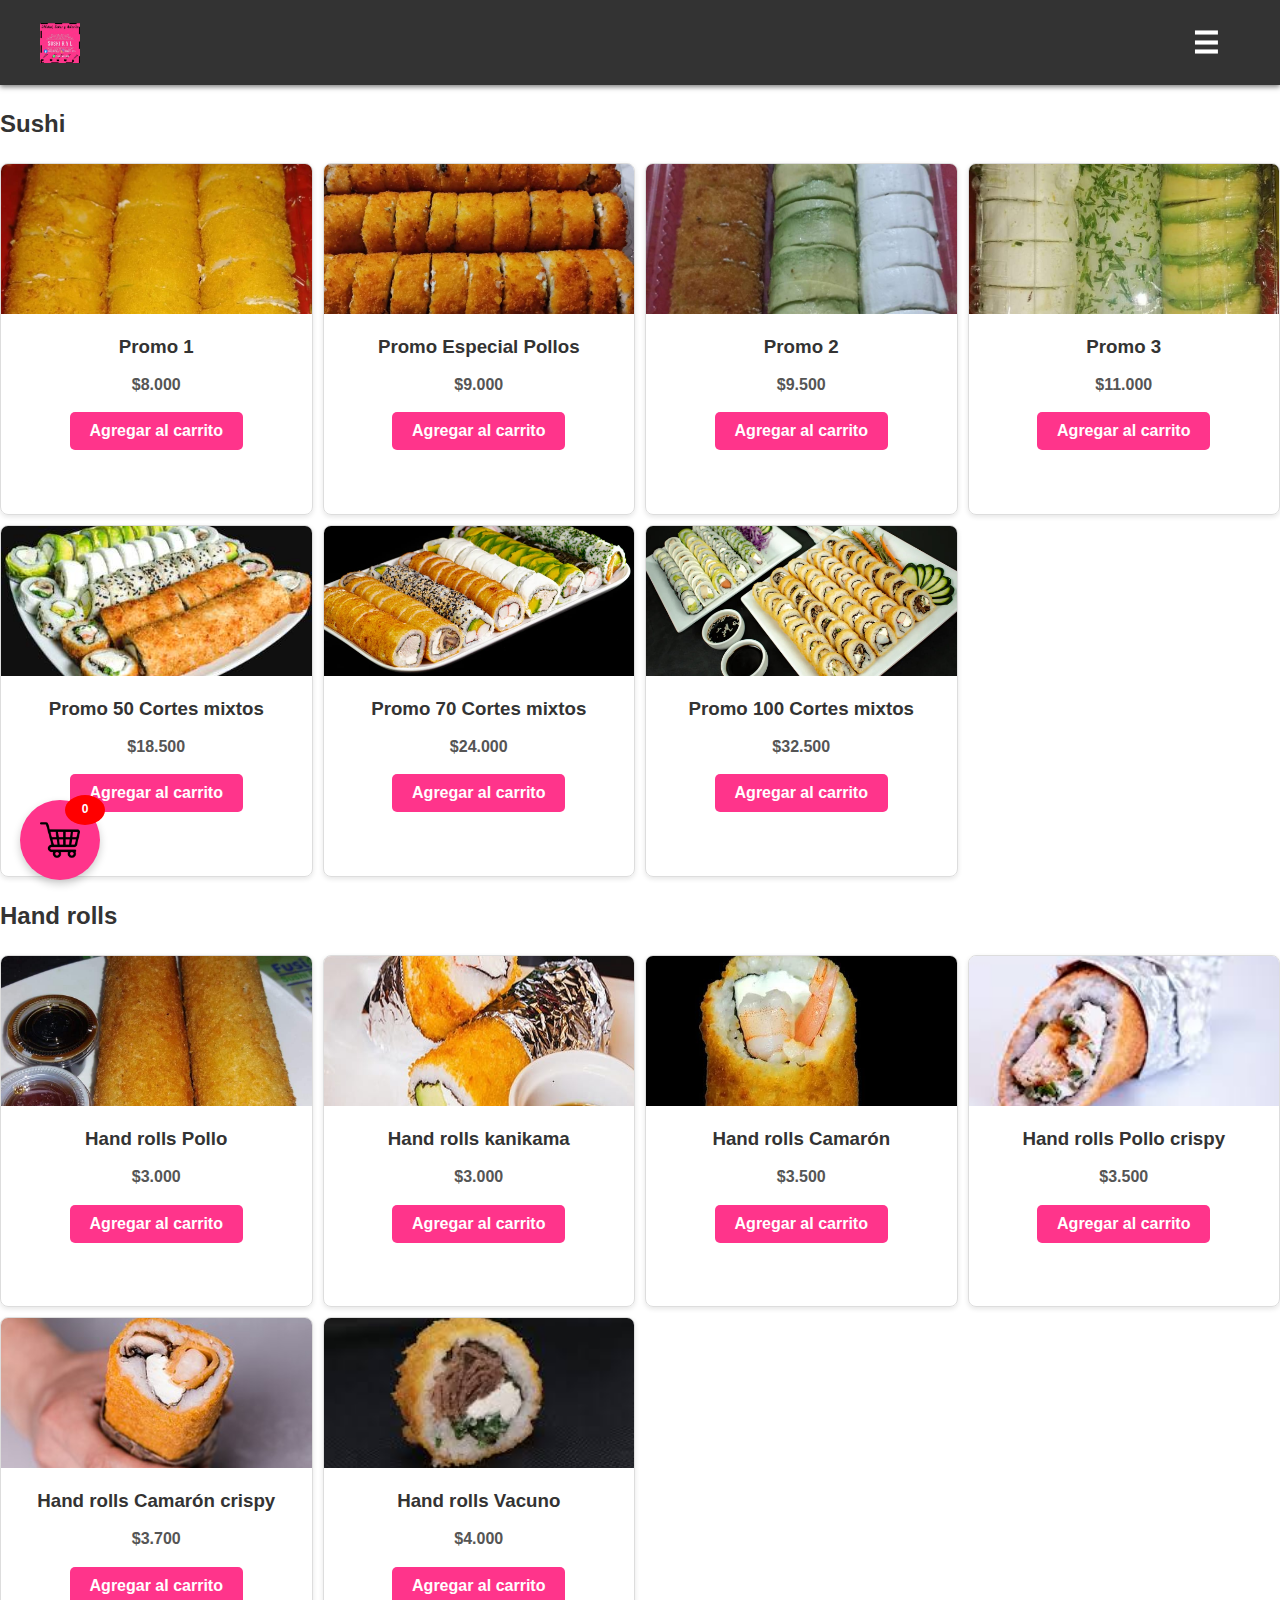
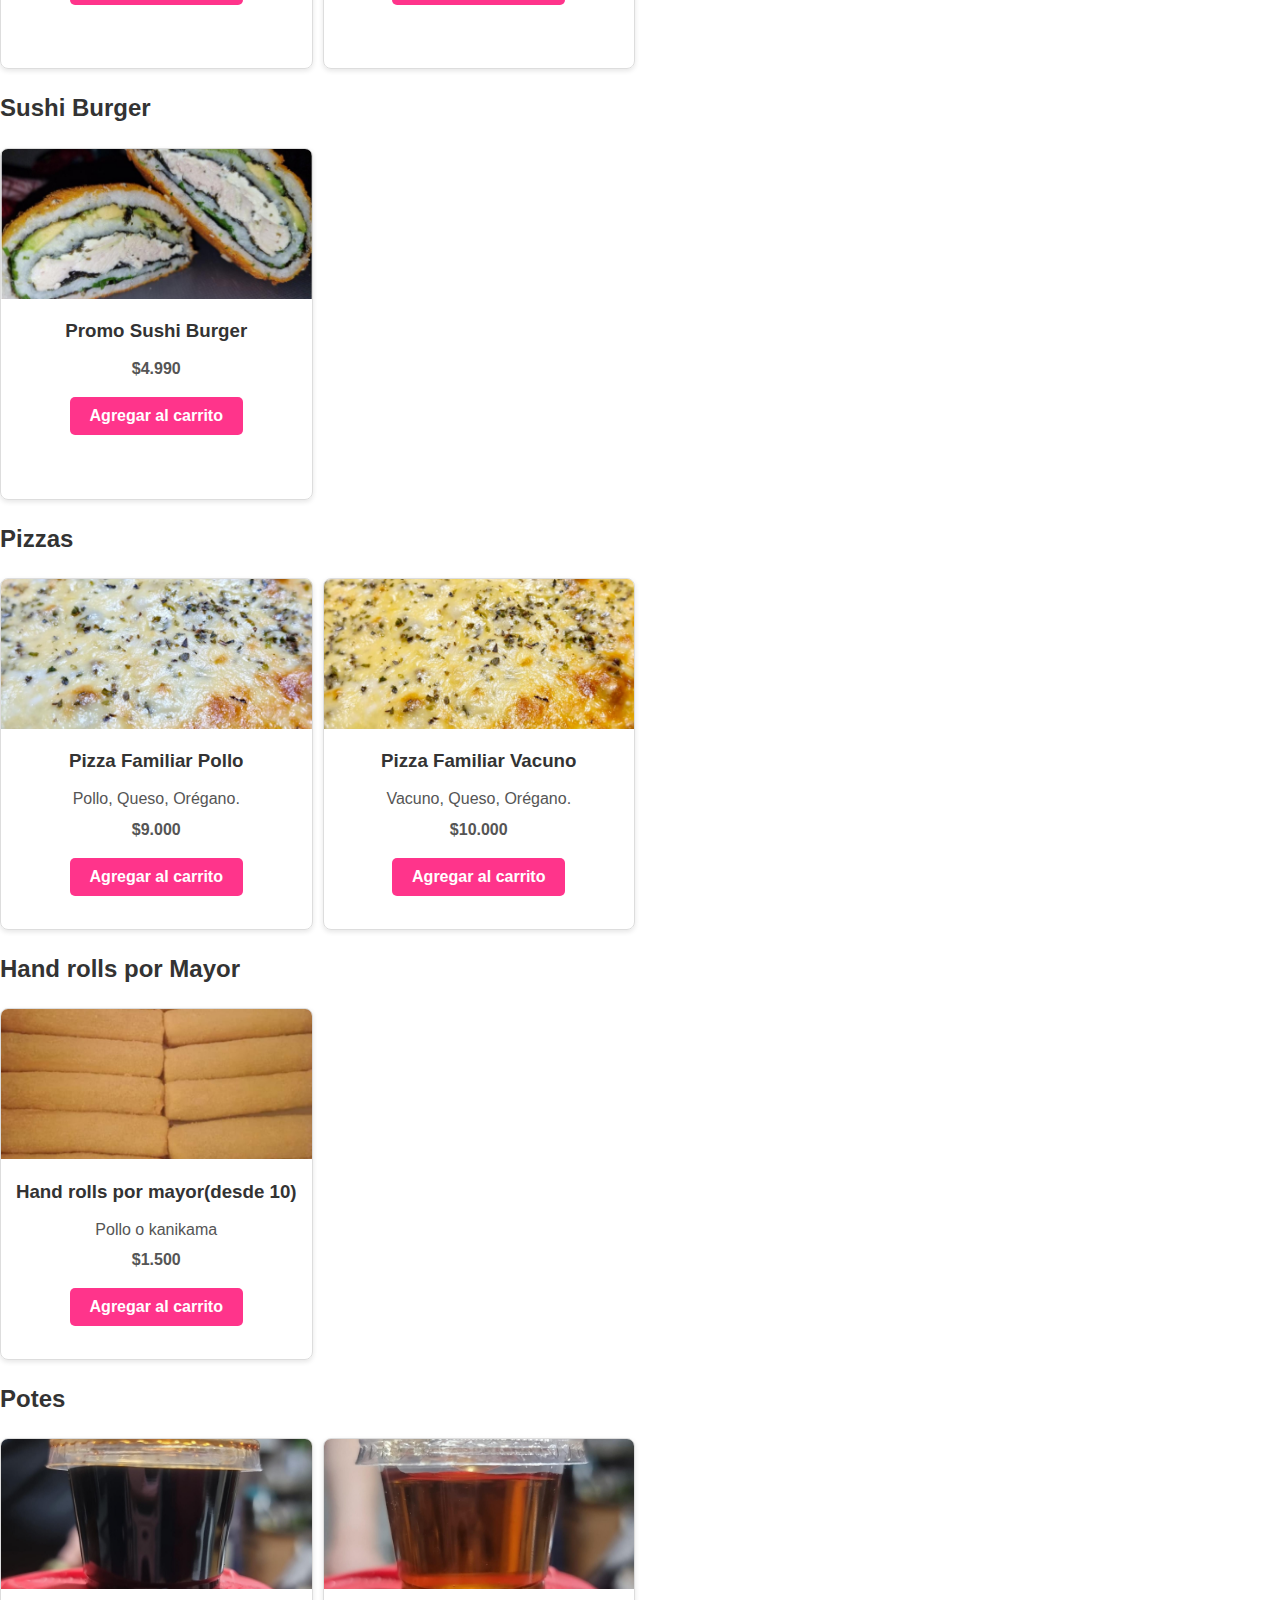
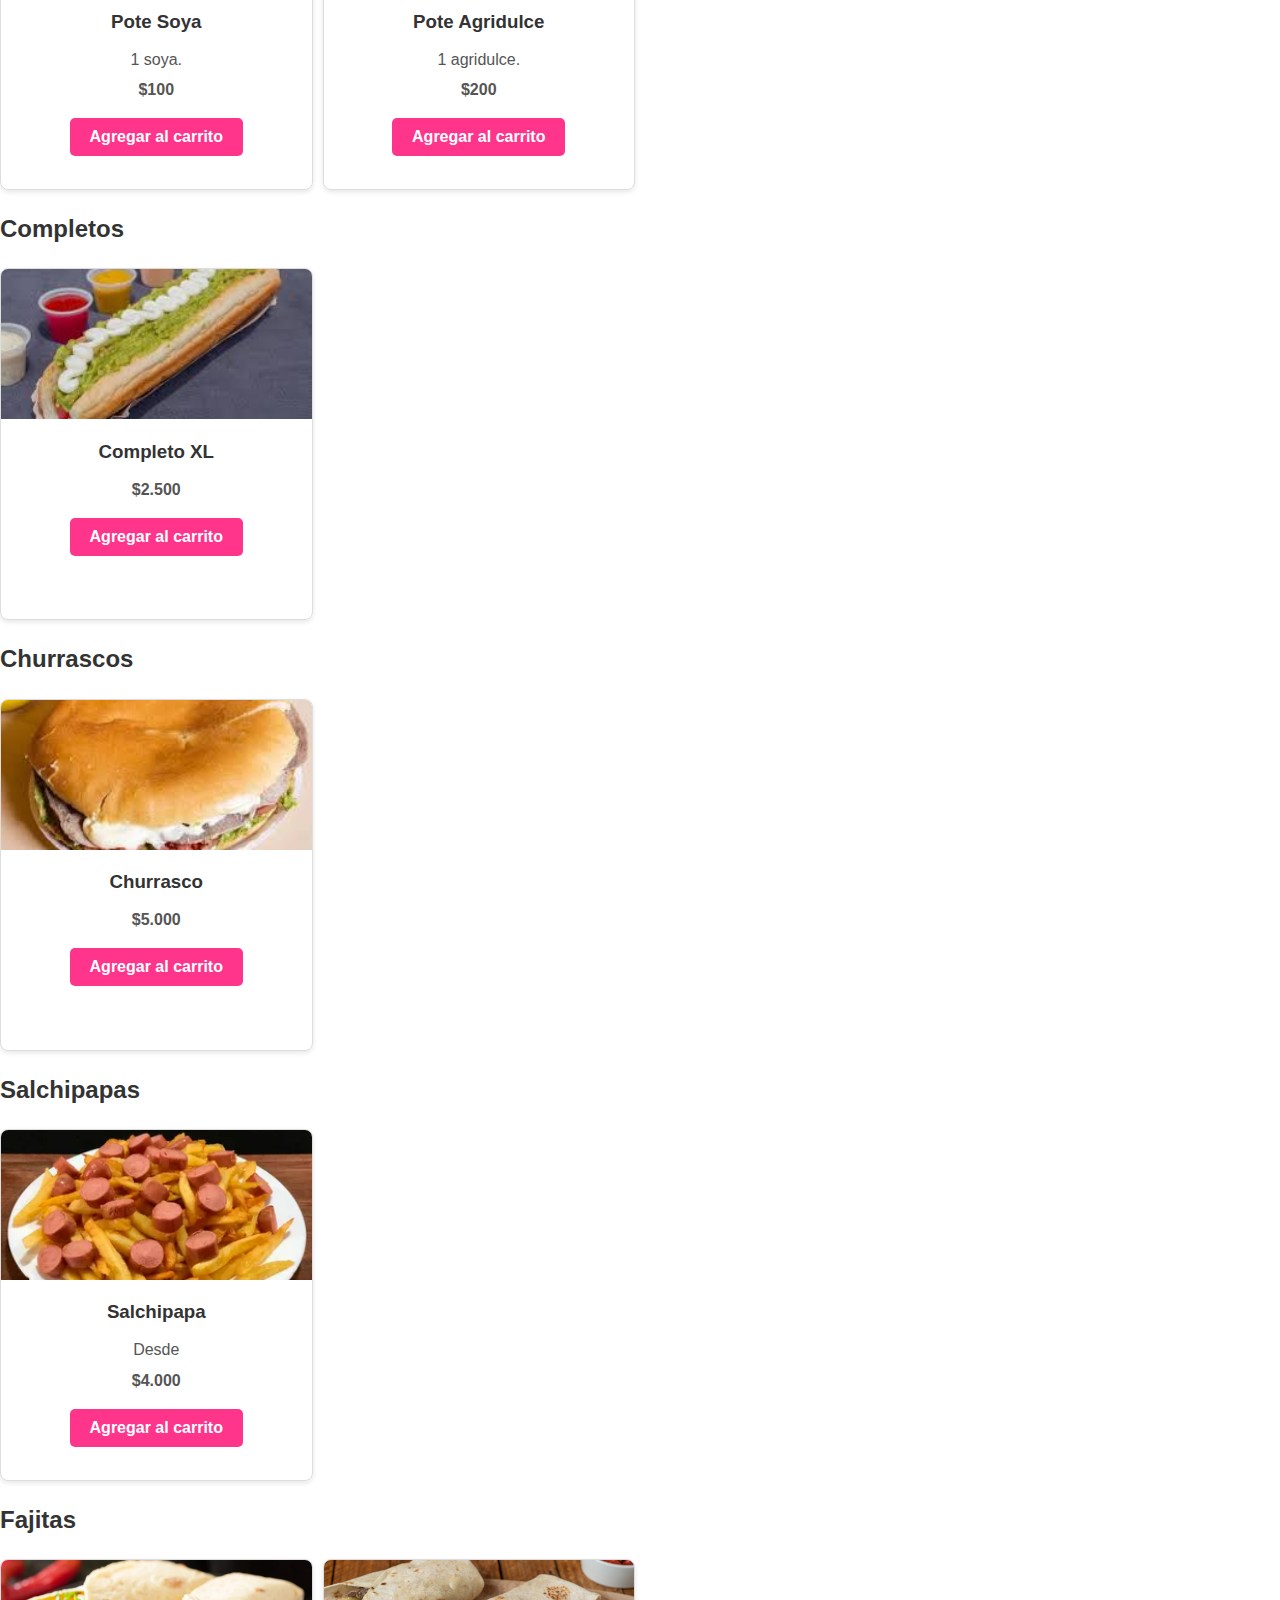
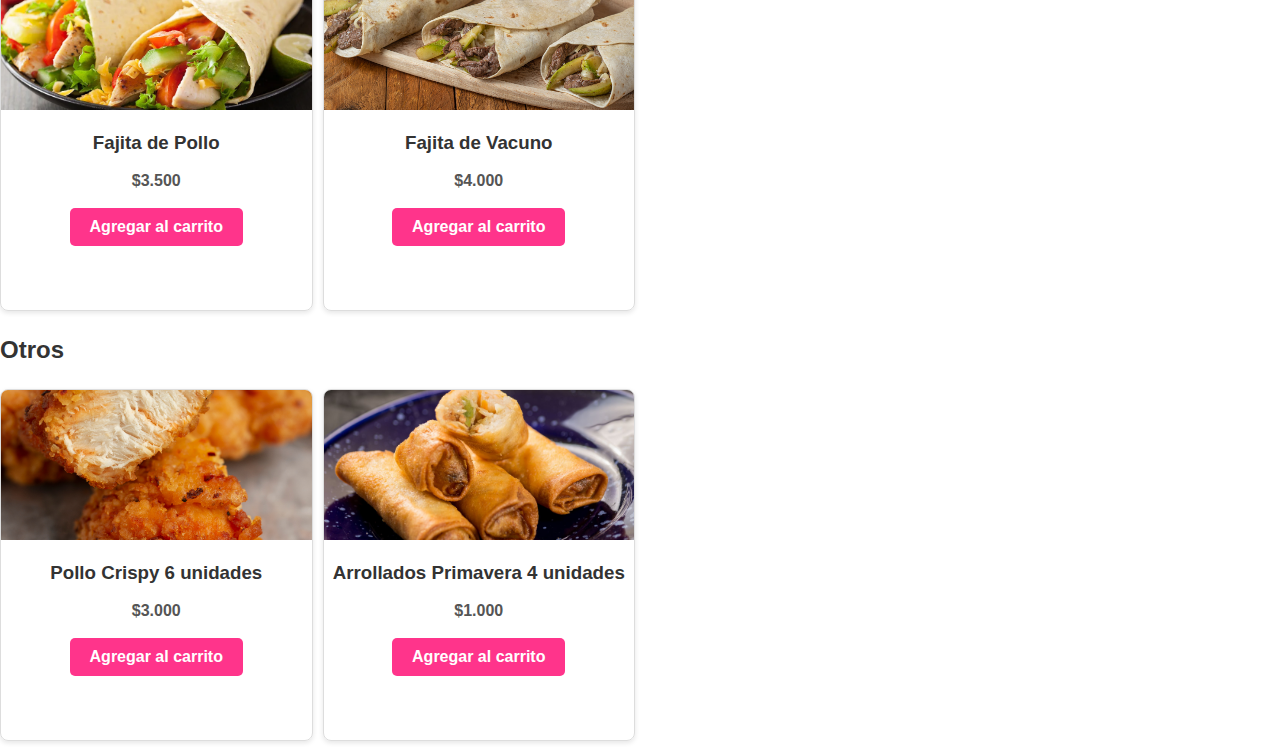
<file: index.html>
<!DOCTYPE html>
<html lang="es">
<head>
    <meta charset="UTF-8">
    <meta name="viewport" content="width=device-width, initial-scale=1.0">
    <title>Sushi R&L</title>
    <link rel="stylesheet" href="styles.css">
    <link rel="icon" type="image/jpeg" href="img/logo.jpg">
    <meta property="og:title" content="Sushi R&L">
    <meta property="og:description" content="El mejor sushi de San Carlos">
    <meta property="og:image" content="https://sushiryl.github.io/img/logo.jpg">
    <meta property="og:url" content="https://sushiryl.github.io/">
    <meta property="og:type" content="website">
    <style>
        /* Estilo para el botón flotante del carrito */
        #floating-btn {
            position: fixed;
            bottom: 20px;
            left: 20px;
            background-color: #ff348b;
            padding: 10px;
            border-radius: 50%;
            box-shadow: 0 4px 8px rgba(0, 0, 0, 0.2);
            transition: background-color 0.3s ease;
        }

        #floating-btn:hover {
            background-color: #ff348b;
        }

        #floating-btn img {
            width: 40px;
            height: 40px;
        }

        .cart-count {
            position: absolute;
            top: -5px;
            right: -5px;
            background-color: red;
            color: white;
            border-radius: 50%;
            width: 20px;
            height: 20px;
            display: flex;
            justify-content: center;
            align-items: center;
            font-size: 12px;
            font-weight: bold;
        }
        .promo-ite {
    display: flex;
    flex-direction: column; /* Asegura que los elementos se coloquen en columnas */
    align-items: center; /* Centra horizontalmente el contenido */
    text-align: center; /* Centra el texto */
    padding: 10px;
    width: auto; /* Ajusta el ancho automáticamente */
    max-width: 100%; /* Limita el ancho al contenedor */
    box-sizing: border-box; /* Incluye padding y border en el tamaño total */
    word-wrap: break-word; /* Permite que el texto se divida en palabras largas */
}

.promo-ite .product-image {
    max-width: 100%; /* Asegura que la imagen no se desborde del contenedor */
    height: auto; /* Mantiene las proporciones de la imagen */
    margin-bottom: 10px; /* Espaciado entre la imagen y el contenido */
}

.promo-ite p {
    margin: 10px 0; /* Espaciado uniforme para los párrafos */
    line-height: 1.5; /* Mejora la legibilidad del texto */
}

.promo-ite .old-price {
    font-size: 14px; /* Ajusta el tamaño del texto dentro del contenido antiguo */
    color: gray; /* Cambia el color para diferenciarlo */
}

.promo-ite .add-to-cart {
    background-color: #ff348b; /* Color del botón */
    color: white; /* Texto del botón */
    padding: 10px 15px; /* Tamaño del botón */
    border: none; /* Sin borde */
    border-radius: 5px; /* Bordes redondeados */
    cursor: pointer; /* Cambia el cursor al pasar sobre el botón */
}

.promo-ite .add-to-cart:hover {
    background-color: #e02a76; /* Color al pasar sobre el botón */
}

    </style>
</head>
<body>
    <header>
        <div class="container">
            <img src="img/logo.jpg" alt="Logo Sushi R&L" class="logo">
            <button class="menu-toggle" id="menu-toggle">
                ☰
            </button>
            <nav id="nav-menu" class="hidden">
                <ul>
                     <li><a href="#handrolls">Hand rolls</a></li>
                    <li><a href="#sushiburger">Sushi Burger</a></li>
                    <li><a href="#pizza">Pizza</a></li>
                    <li><a href="#completos">Nuevos</a></li>
                 </ul>
            </nav>
        </div>
    </header>
    <section id="sushi">
        <h2>Sushi</h2>
        <div class="promo-list">
            <div class="promo-item" id="promo-basic-1" onclick="redirectToDetail(this.id, event)">
                <img src="img/promo1.jpg" alt="Promo 1" class="product-image">
                <h3>Promo 1</h3>
                <p><strong>$8.000</strong></p>
                <button class="add-to-cart" data-name="Promo 1" data-price="8000">Agregar al carrito</button>
            </div>
            <div class="promo-item" id="promo-pollo-special" onclick="redirectToDetail(this.id, event)">
                <img src="img/promo111.jpg" alt="Promo pollo" class="product-image">
                <h3>Promo Especial Pollos</h3>
                <p><strong>$9.000</strong></p>
                <button class="add-to-cart" data-name="Promo Especial Pollos" data-price="9000">Agregar al carrito</button>
            </div>
            <div class="promo-item" id="promo-basic-2" onclick="redirectToDetail(this.id, event)">
                <img src="img/promo2.jpg" alt="Promo 2" class="product-image">
                <h3>Promo 2</h3>
                <p><strong>$9.500</strong></p>
                <button class="add-to-cart" data-name="Promo 2" data-price="9500">Agregar al carrito</button>
            </div>
            <div class="promo-item" id="promo-basic-3" onclick="redirectToDetail(this.id, event)">
                <img src="img/promo3.jpg" alt="Promo 3" class="product-image">
                <h3>Promo 3</h3>
                <p><strong>$11.000</strong></p>
                <button class="add-to-cart" data-name="Promo 3" data-price="11000">Agregar al carrito</button>
            </div>
            <div class="promo-item" id="promo-50-mix" onclick="redirectToDetail(this.id, event)">
                <img src="img/50.jpeg" alt="Promo 50" class="product-image">
                <h3>Promo 50 Cortes mixtos</h3>
                
                <p><strong>$18.500</strong></p>
                <button class="add-to-cart" data-name="Promo 50 Cortes mixtos" data-price="18500">Agregar al carrito</button>
            </div>
            <div class="promo-item" id="promo-70-mix" onclick="redirectToDetail(this.id, event)">
                <img src="img/70.jpeg" alt="Promo 70" class="product-image">
                <h3>Promo 70 Cortes mixtos</h3>
                <p><strong>$24.000</strong></p>
                <button class="add-to-cart" data-name="Promo 70 Cortes mixtos" data-price="24000">Agregar al carrito</button>
            </div>
            <div class="promo-item" id="promo-100-mix" onclick="redirectToDetail(this.id, event)">
                <img src="img/100.jpeg" alt="Promo 100" class="product-image">
                <h3>Promo 100 Cortes mixtos</h3>
                <p><strong>$32.500</strong></p>
                <button class="add-to-cart" data-name="Promo 100 Cortes mixtos" data-price="32500">Agregar al carrito</button>
            </div>
        </div>
    </section>

    <section id="handrolls">
        <h2>Hand rolls</h2>
        <div class="promo-list">
            <div class="promo-item" id="handroll-pollo" onclick="redirectToDetail(this.id, event)">
                <img src="img/handroll.jpg" alt="Hand roll Pollo" class="product-image">
                <h3>Hand rolls Pollo</h3>
                <p><strong>$3.000</strong></p>
                <button class="add-to-cart" data-name="Hand rolls Pollo" data-price="3000">Agregar al carrito</button>
            </div>
            <div class="promo-item" id="handroll-kanikama" onclick="redirectToDetail(this.id, event)">
                <img src="img/kanikama.jpeg" alt="Hand roll Kanikama" class="product-image">
                <h3>Hand rolls kanikama</h3>
                <p><strong>$3.000</strong></p>
                <button class="add-to-cart" data-name="Hand rolls kanikama" data-price="3000">Agregar al carrito</button>
            </div>
            <div class="promo-item" id="handroll-camaron" onclick="redirectToDetail(this.id, event)">
                <img src="img/cama.jpeg" alt="Hand roll Camarón" class="product-image">
                <h3>Hand rolls Camarón</h3>
                <p><strong>$3.500</strong></p>
                <button class="add-to-cart" data-name="Hand rolls Camarón" data-price="3500">Agregar al carrito</button>
            </div>
            <div class="promo-item" id="handroll-pollo-crispy" onclick="redirectToDetail(this.id, event)">
                <img src="img/pollocrispy.jpg" alt="Hand roll Pollo Crispy" class="product-image">
                <h3>Hand rolls Pollo crispy</h3>
                <p><strong>$3.500</strong></p>
                <button class="add-to-cart" data-name="Hand rolls Pollo crispy" data-price="3500">Agregar al carrito</button>
            </div>
            <div class="promo-item" id="handroll-camaron-crispy" onclick="redirectToDetail(this.id, event)">
                <img src="img/camaroncrispy.jpeg" alt="Hand roll Camarón Crispy" class="product-image">
                <h3>Hand rolls Camarón crispy</h3>
                <p><strong>$3.700</strong></p>
                <button class="add-to-cart" data-name="Hand rolls Camarón crispy" data-price="3700">Agregar al carrito</button>
            </div>
            <div class="promo-item" id="handroll-vacuno" onclick="redirectToDetail(this.id, event)">
                <img src="img/vacuno.jpg" alt="Hand roll Vacuno" class="product-image">
                <h3>Hand rolls Vacuno</h3>
                <p><strong>$4.000</strong></p>
                <button class="add-to-cart" data-name="Hand rolls Vacuno" data-price="4000">Agregar al carrito</button>
            </div>
        </div>
    </section>

    <section id="sushiburger">
        <h2>Sushi Burger</h2>
        <div class="promo-list">
            <div class="promo-item" id="sushi-burger" onclick="redirectToDetail(this.id, event)">
                <img src="img/burguer.jpeg" alt="Sushi Burger" class="product-image">
                <h3>Promo Sushi Burger</h3>
                <p><strong>$4.990</strong></p>
                <button class="add-to-cart" data-name="Promo Sushi Burger" data-price="4990">Agregar al carrito</button>
            </div>
        </div>
    </section>

    <section id="pizza">
        <h2>Pizzas</h2>
        <div class="promo-list">
            <div class="promo-item" id="pizza-pollo" onclick="redirectToDetail(this.id, event)">
                <img src="img/pizza1.jpg" alt="Pizza Pollo" class="product-image">
                <h3>Pizza Familiar Pollo</h3>
                <p>Pollo, Queso, Orégano.</p>
                <p><strong>$9.000</strong></p>
                <button class="add-to-cart" data-name="Pizza 1" data-price="9000">Agregar al carrito</button>
            </div>
            <div class="promo-item" id="pizza-vacuno" onclick="redirectToDetail(this.id, event)">
                <img src="img/pizza2.jpg" alt="Pizza Vacuno" class="product-image">
                <h3>Pizza Familiar Vacuno</h3>
                <p>Vacuno, Queso, Orégano.</p>
                <p><strong>$10.000</strong></p>
                <button class="add-to-cart" data-name="Pizza 2" data-price="10000">Agregar al carrito</button>
            </div>
        </div>
    </section>

    <section id="handrollsmayor">
        <h2>Hand rolls por Mayor</h2>
        <div class="promo-list">
            <div class="promo-item" id="handroll-wholesale" onclick="redirectToDetail(this.id, event)">
                <img src="img/pormayor.jpg" alt="Hand rolls por Mayor" class="product-image">
                <h3>Hand rolls por mayor(desde 10)</h3>
                <p>Pollo o kanikama</p>
                <p><strong>$1.500</strong></p>
                <button class="add-to-cart" data-name="Hand rolls por mayor" data-price="1500">Agregar al carrito</button>
            </div>
        </div>
    </section>

    <section id="potes">
        <h2>Potes</h2>
        <div class="promo-list">
            <div class="promo-item" id="pote-soya" onclick="redirectToDetail(this.id, event)">
                <img src="img/soya.jpeg" alt="Pote Soya" class="product-image">
                <h3>Pote Soya</h3>
                <p>1 soya.</p>
                <p><strong>$100</strong></p>
                <button class="add-to-cart" data-name="Pote Soya" data-price="100">Agregar al carrito</button>
            </div>
            <div class="promo-item" id="pote-agridulce" onclick="redirectToDetail(this.id, event)">
                <img src="img/agri.jpeg" alt="Pote Agridulce" class="product-image">
                <h3>Pote Agridulce</h3>
                <p>1 agridulce.</p>
                <p><strong>$200</strong></p>
                <button class="add-to-cart" data-name="Pote Agridulce" data-price="200">Agregar al carrito</button>
            </div>
        </div>
    </section>
    <section id="completos">
        <h2>Completos</h2>
        <div class="promo-list">
            <div class="promo-item" id="completo-xl" onclick="redirectToDetail(this.id, event)">
                <img src="img/completo.jpg" alt="Completo XL" class="product-image">
                <h3>Completo XL</h3>
                <p><strong>$2.500</strong></p>
                <button class="add-to-cart" data-name="Completo XL" data-price="2500">Agregar al carrito</button>
            </div>
        </div>
    </section>
    
    <section id="churrascos">
        <h2>Churrascos</h2>
        <div class="promo-list">
            <div class="promo-item" id="churrasco" onclick="redirectToDetail(this.id, event)">
                <img src="img/churrasco.jpg" alt="Churrasco" class="product-image">
                <h3>Churrasco</h3>
                <p><strong>$5.000</strong></p>
                <button class="add-to-cart" data-name="Churrasco" data-price="5000">Agregar al carrito</button>
            </div>
        </div>
    </section>
    
    <section id="salchipapas">
        <h2>Salchipapas</h2>
        <div class="promo-list">
            <div class="promo-item" id="salchipapa" onclick="redirectToDetail(this.id, event)">
                <img src="img/salchipapas.webp" alt="Salchipapa" class="product-image">
                <h3>Salchipapa</h3>
                <p>Desde</p>
                <p><strong>$4.000</strong></p>
                <button class="add-to-cart" data-name="Salchipapa" data-price="4000">Agregar al carrito</button>
            </div>
        </div>
    </section>
    
    <section id="fajitas">
        <h2>Fajitas</h2>
        <div class="promo-list">
            <div class="promo-item" id="fajita-pollo" onclick="redirectToDetail(this.id, event)">
                <img src="img/fajita-pollo.webp" alt="Fajita de Pollo" class="product-image">
                <h3>Fajita de Pollo</h3>
                <p><strong>$3.500</strong></p>
                <button class="add-to-cart" data-name="Fajita de Pollo" data-price="3500">Agregar al carrito</button>
            </div>
            <div class="promo-item" id="fajita-vacuno" onclick="redirectToDetail(this.id, event)">
                <img src="img/f-vacuno.jpg" alt="Fajita de Vacuno" class="product-image">
                <h3>Fajita de Vacuno</h3>
                <p><strong>$4.000</strong></p>
                <button class="add-to-cart" data-name="Fajita de Vacuno" data-price="4000">Agregar al carrito</button>
            </div>
        </div>
    </section>
    <section id="Otros">
        <h2>Otros</h2>
        <div class="promo-list">
            <div class="promo-item" id="Pollo-Crispy" onclick="redirectToDetail(this.id, event)">
                <img src="img/pcrispy.jpg" alt="Pollo Crispy" class="product-image">
                <h3>Pollo Crispy 6 unidades</h3>
                <p><strong>$3.000</strong></p>
                <button class="add-to-cart" data-name="Pollo Crispy" data-price="3000">Agregar al carrito</button>
            </div>
            <div class="promo-item" id="Arrollados-Primavera" onclick="redirectToDetail(this.id, event)">
                <img src="img/arrollado.jpg" alt="Arrollados Primavera" class="product-image">
                <h3>Arrollados Primavera 4 unidades</h3>
                <p><strong>$1.000</strong></p>
                <button class="add-to-cart" data-name="Arrollados Primavera" data-price="1000">Agregar al carrito</button>
            </div>
        </div>
    </section>
    

    <!-- Floating cart button -->
    <a href="carrito.html" id="floating-btn">
        <img src="img/carro.png" alt="Carrito">
        <span id="cart-count" class="cart-count">0</span>
    </a>

    <!-- All previous scripts remain exactly the same -->
    <script>
        // Menu toggle script
        document.getElementById('menu-toggle').addEventListener('click', function() {
            const navMenu = document.getElementById('nav-menu');
            navMenu.classList.toggle('hidden');
        });

        // Cart functionality
        document.querySelectorAll('.add-to-cart').forEach(button => {
            button.addEventListener('click', () => {
                const name = button.dataset.name;
                const price = parseInt(button.dataset.price, 10);
                
                if (!name || isNaN(price)) {
                    console.error('Error: el producto no tiene nombre o precio válido.');
                    return;
                }
                
                let cart = JSON.parse(localStorage.getItem('cart')) || [];
                
                const existingItem = cart.find(item => item.name === name);
                
                if (existingItem) {
                    existingItem.quantity += 1;
                } else {
                    cart.push({ name, price, quantity: 1 });
                }
                
                localStorage.setItem('cart', JSON.stringify(cart));
                updateCartCount();
            });
        });

        // Update cart count
        function updateCartCount() {
            const cart = JSON.parse(localStorage.getItem('cart')) || [];
            const totalItems = cart.reduce((sum, item) => sum + item.quantity, 0);
            document.getElementById('cart-count').textContent = totalItems;
        }

        // Product detail redirect
        function redirectToDetail(productId, event) {
            if (event.target.classList.contains('add-to-cart')) {
                return;
            }
            const encodedId = encodeURIComponent(productId);
            window.location.href = `detalle.html?id=${encodedId}`;
        }

        // Initialize cart count
        updateCartCount();
    </script>
</body>
</html>
</file>
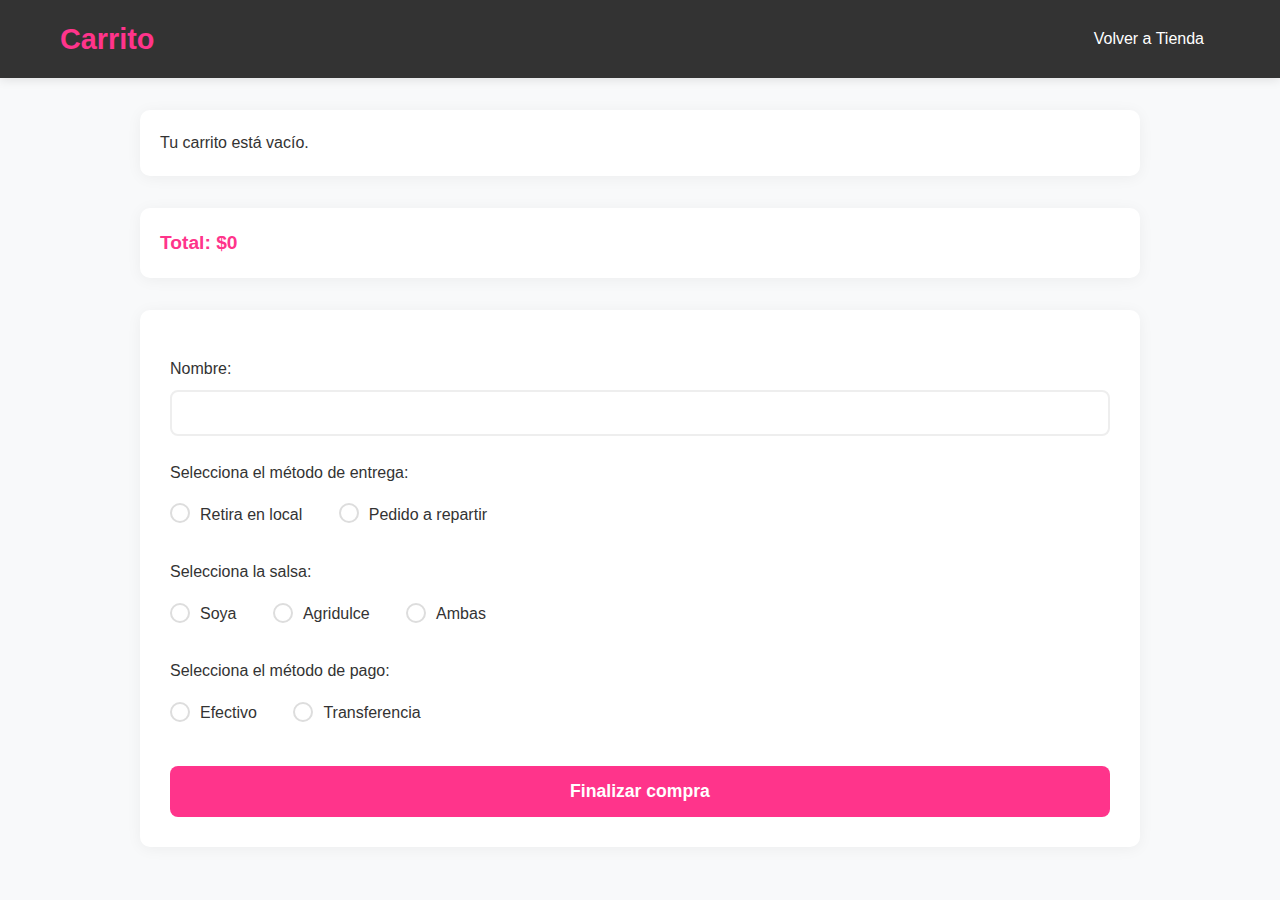
<file: carrito.html>
<!DOCTYPE html>
<html lang="es">
<head>
    <meta charset="UTF-8">
    <meta name="viewport" content="width=device-width, initial-scale=1.0">
    <title>Carrito de Compras</title>
    <link rel="stylesheet" href="estilo.css"> <!-- Asegúrate de tener un archivo de estilos -->
</head>
<body>
    <header>
        <div class="container">
            <h1>Carrito </h1>
            <nav>
                <ul>
                    <li><a href="index.html">Volver a Tienda</a></li>
                </ul>
            </nav>
        </div>
    </header>
    <div id="cart-items"></div>
    <div id="cart-total"></div>
    
    <form id="checkout-form">
    <!-- Campos para ingresar nombre -->
    <label for="name">Nombre:</label>
    <input type="text" id="name" required>

    <!-- Opciones de entrega -->
    <p>Selecciona el método de entrega:</p>
    <label>
        <input type="radio" name="delivery" value="Retira en local" id="pickup" required> Retira en local
    </label>
    <label>
        <input type="radio" name="delivery" value="Pedido a repartir" id="delivery" required> Pedido a repartir
    </label>

    <!-- Campo de dirección, inicialmente oculto -->
    <div id="address-container" style="display:none;">
        <label for="address">Dirección de entrega:</label>
        <input type="text" id="address">
    </div>

    <!-- Opciones de salsa -->
    <p>Selecciona la salsa:</p>
    <label>
        <input type="radio" name="sauce" value="Soya" required> Soya
    </label>
    <label>
        <input type="radio" name="sauce" value="Agridulce" required> Agridulce
    </label>
    <label>
        <input type="radio" name="sauce" value="Ambas" required> Ambas
    </label>


    <!-- Opciones de pago -->
    <p>Selecciona el método de pago:</p>
    <label>
        <input type="radio" name="payment" value="Efectivo" required> Efectivo
    </label>
    <label>
        <input type="radio" name="payment" value="Transferencia" required> Transferencia
    </label>

    <!-- Botón para finalizar la compra -->
    <button type="button" id="checkout">Finalizar compra</button>
</form>


    <script src="carrito.js"></script>
</body>
</html>
</file>
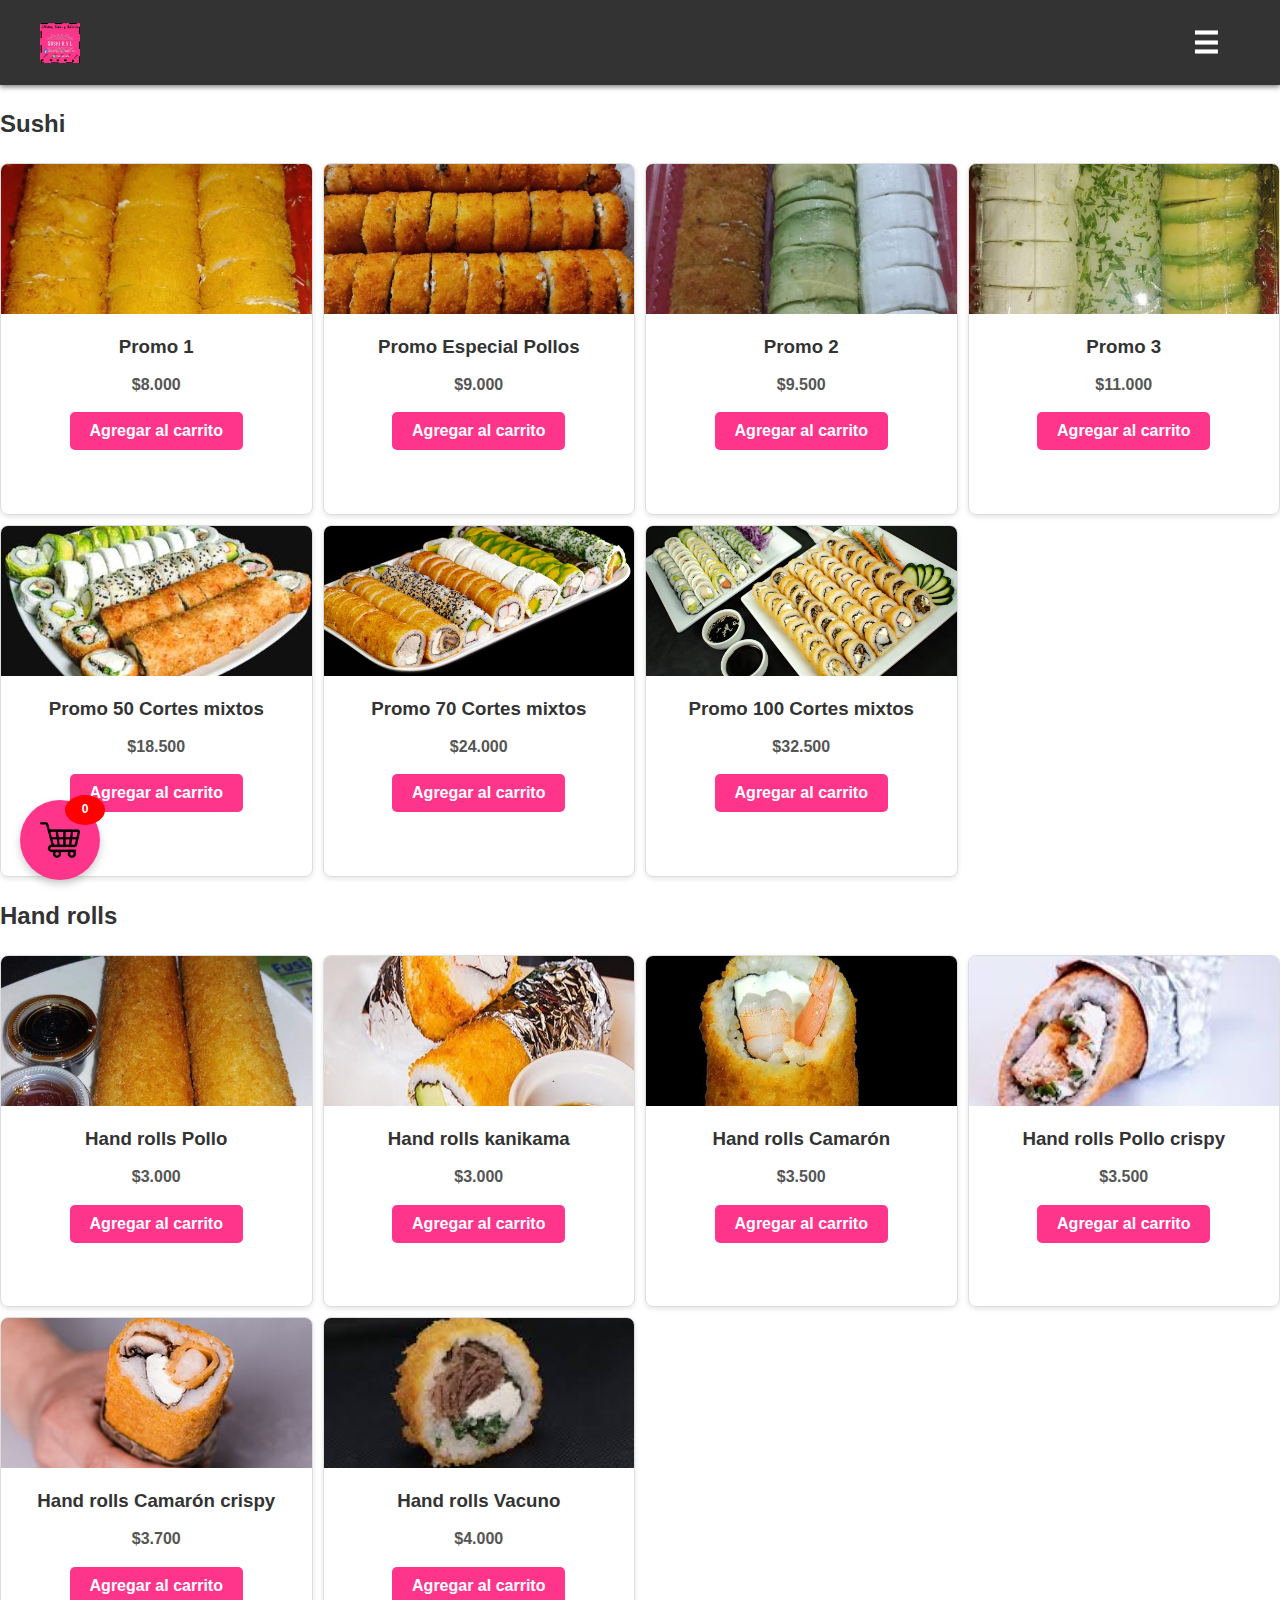
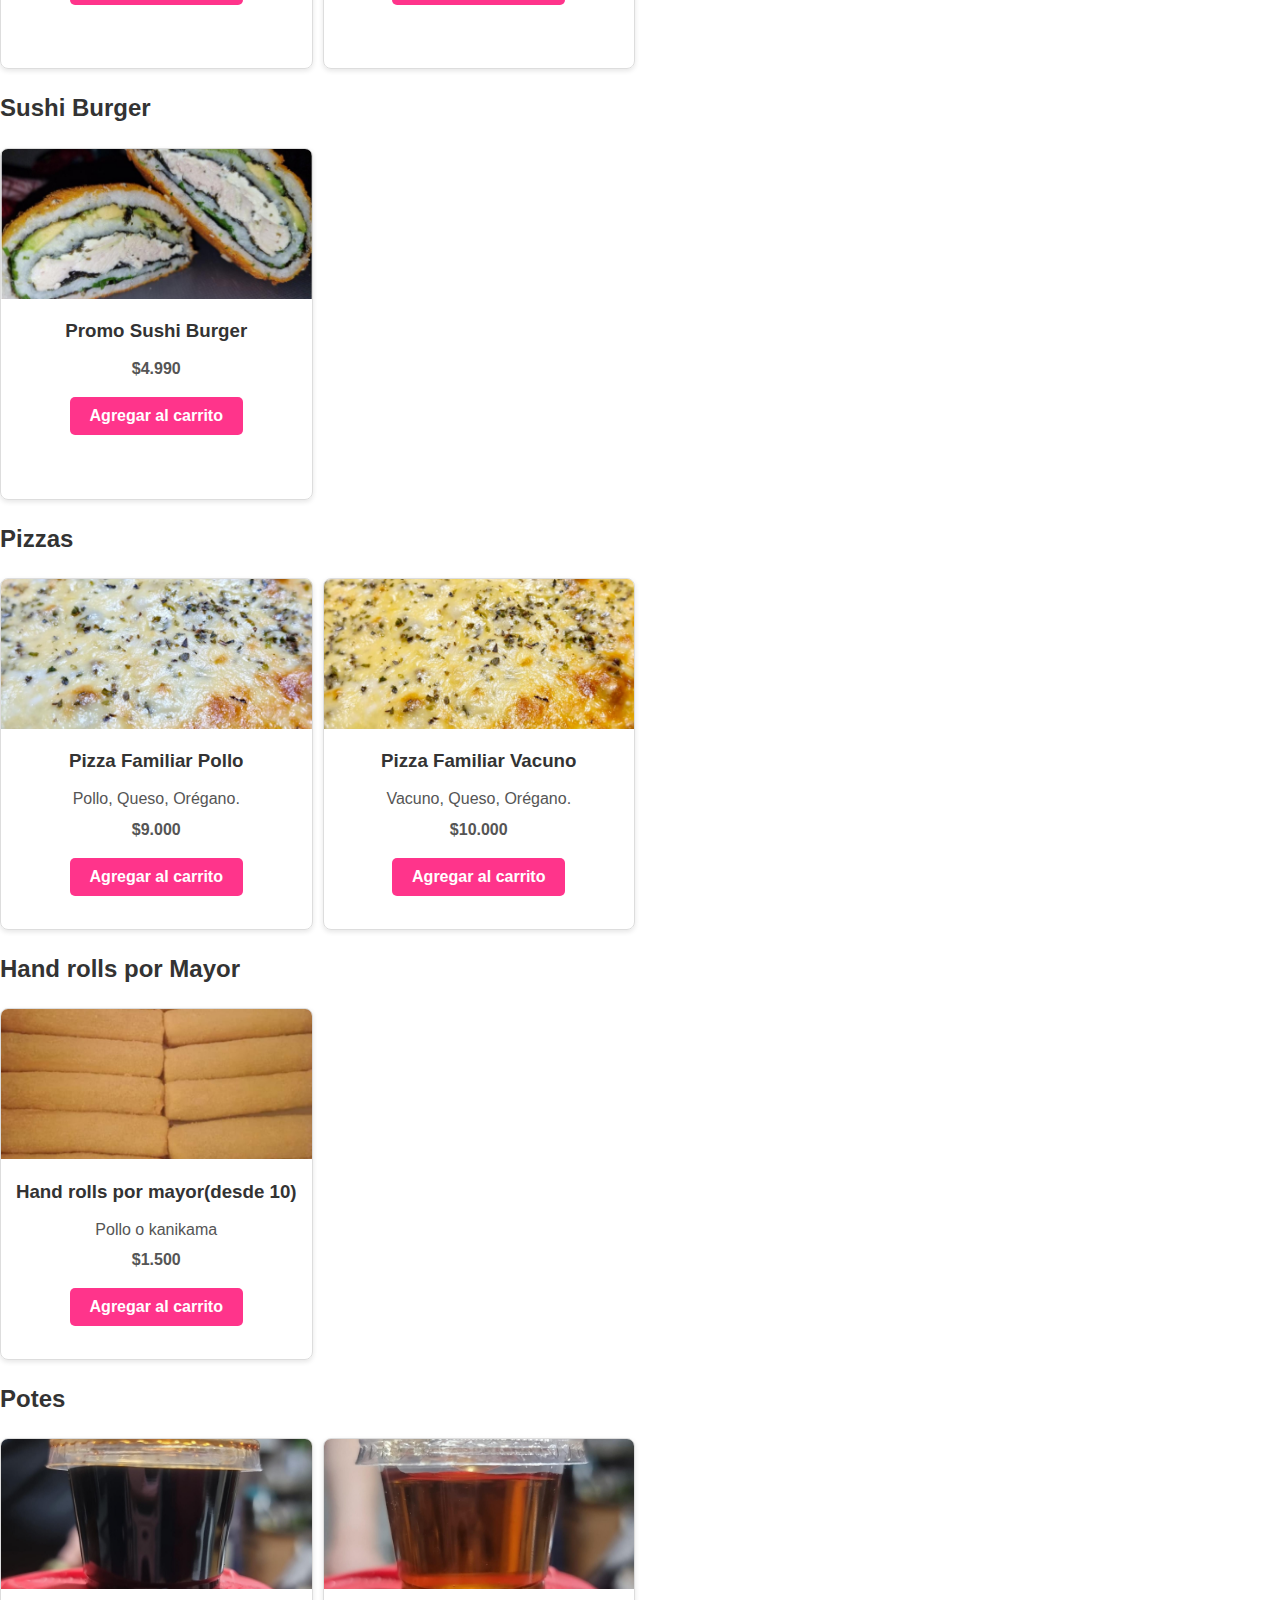
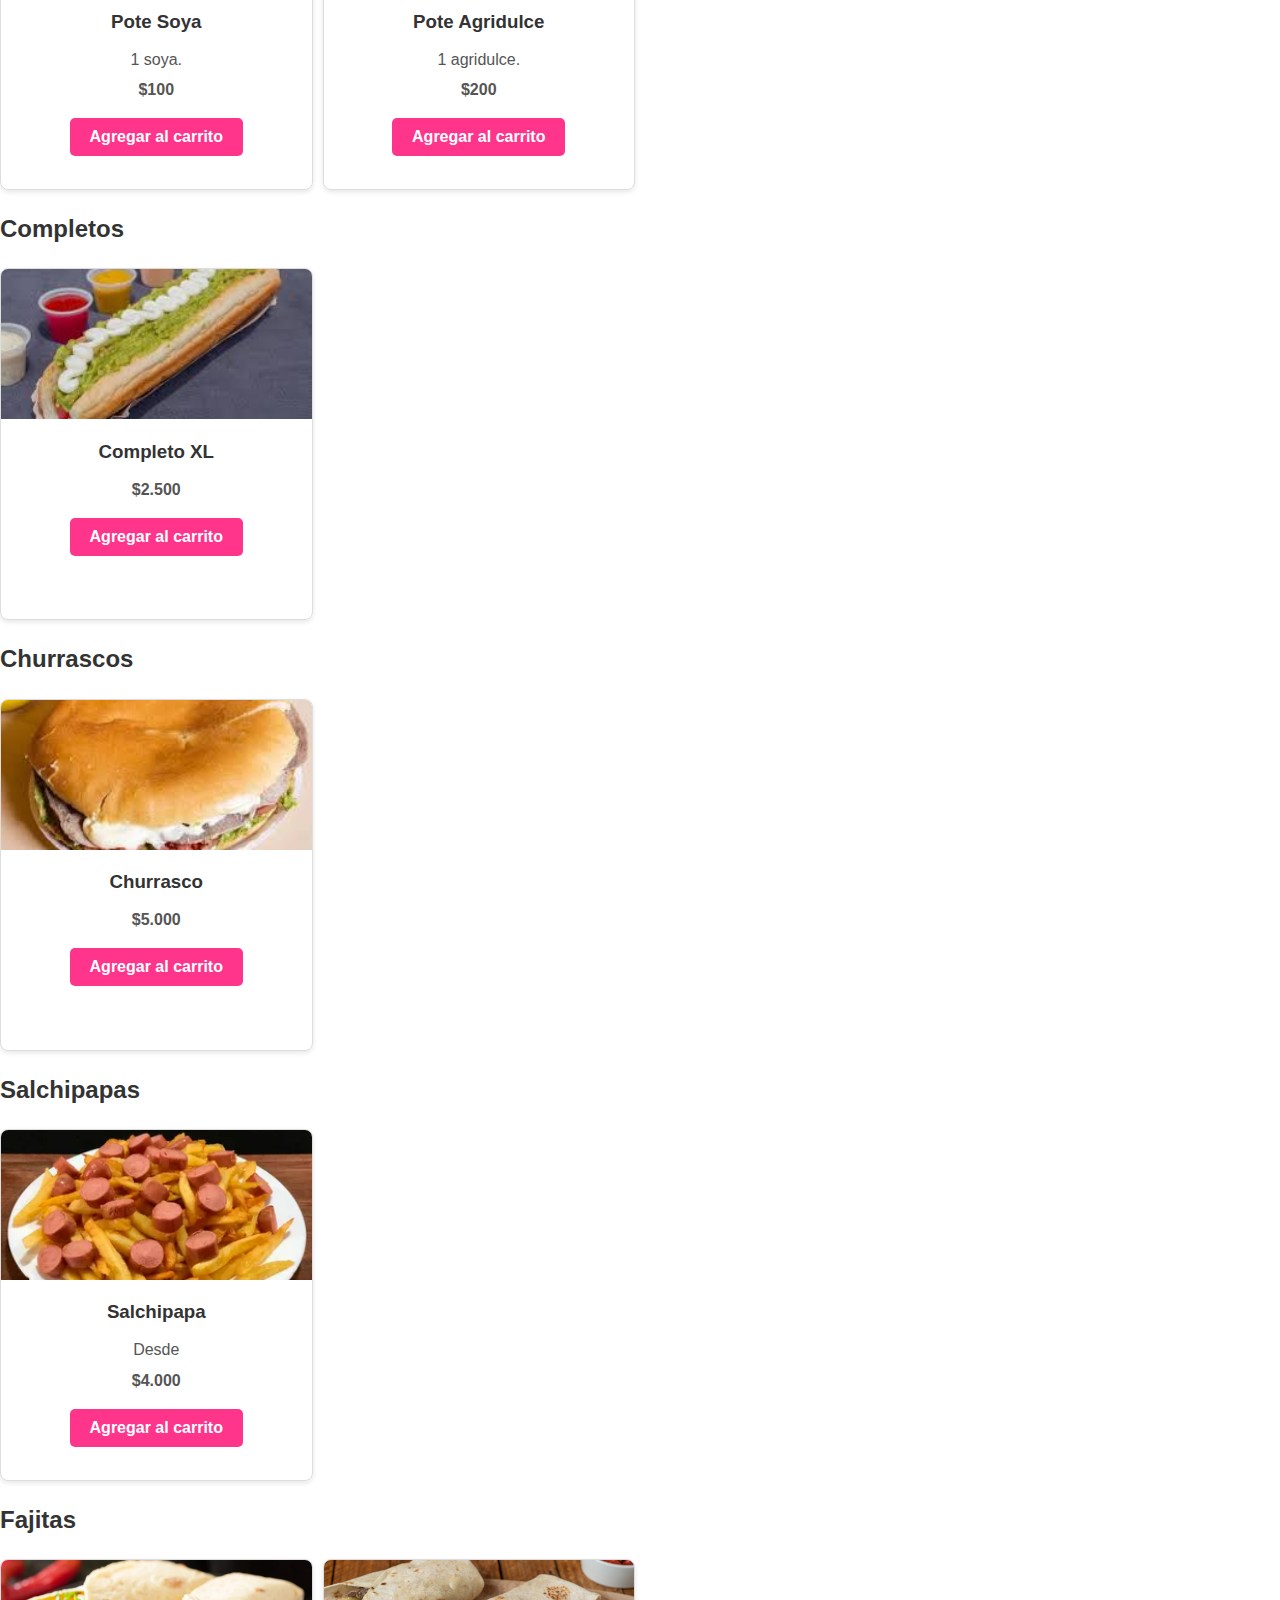
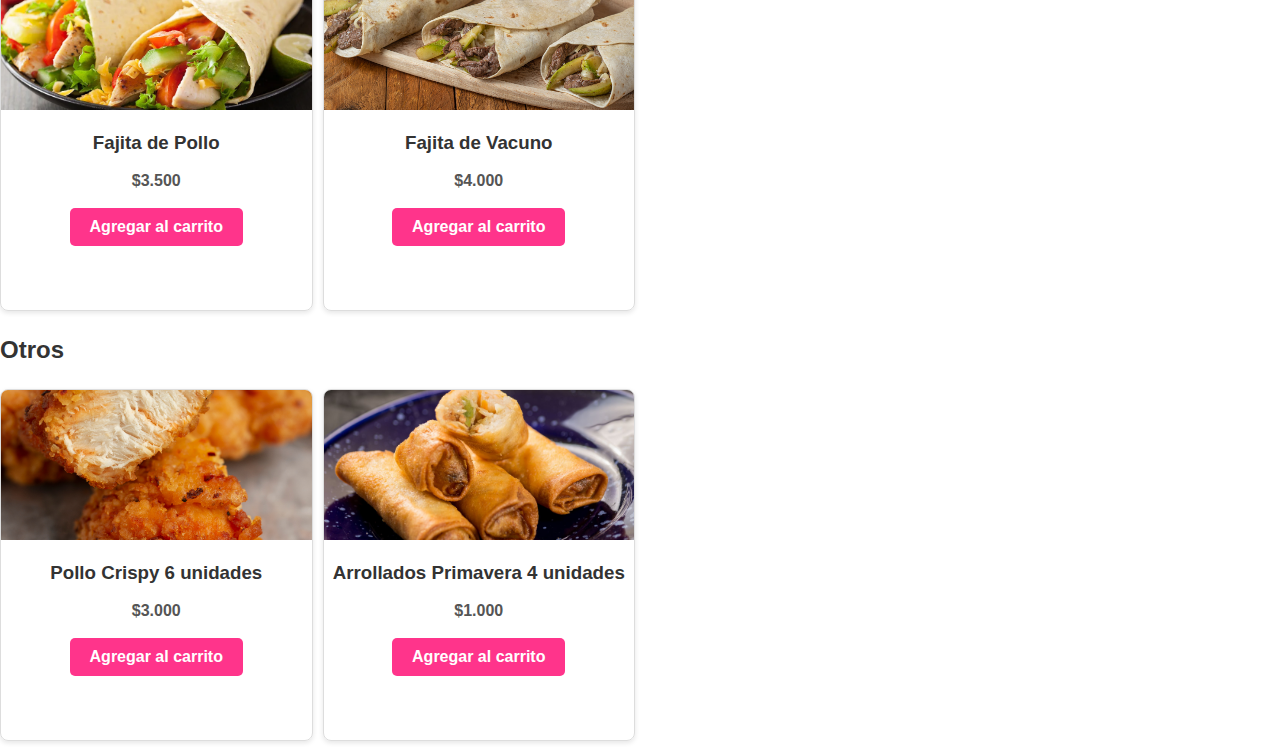
<file: detalle.html>
<!DOCTYPE html>
<html lang="es">
<head>
    <meta charset="UTF-8">
    <meta name="viewport" content="width=device-width, initial-scale=1.0">
    <title>Detalle Producto - Sushi R&L</title>
    <link rel="stylesheet" href="style.css">
    <link rel="icon" type="image/jpeg" href="img/logo.jpg">
    <meta property="og:title" content="Detalle Producto - Sushi R&L">
    <meta property="og:description" content="Detalles del producto seleccionado en Sushi R&L">
    <meta property="og:image" content="https://github.com/sushiryl/sushiryl.github.io/img/logo.jpg">
    <meta property="og:url" content="https://sushiryl.github.io/">
    <meta property="og:type" content="website">
</head>
<body>
    <header>
        <div class="container">
            <img src="img/logo.jpg" alt="Logo Sushi R&L" class="logo">
            <a href="index.html" class="back-btn">← Volver a la tienda</a>
        </div>
    </header>

    <section class="product-detail">
        <div class="image-container">
            <img id="product-image" src="" alt="Imagen del producto">
        </div>
        <h2 id="product-name">Nombre del Producto</h2>
        <p id="product-description">Descripción del producto aquí...</p>
        <p class="price" id="product-price">$0.00</p>
        <button class="add-to-cart" id="add-to-cart-btn">Agregar al carrito</button>
    </section>

    <script>
        const urlParams = new URLSearchParams(window.location.search);
        const productId = urlParams.get('id'); 

        const products = {
            "promo-basic-1": {
                name: "Promo 1",
                description: "20 cortes kanikama 10 cortes pollo",
                price: 8000,
                image: "img/promo1.jpg"
            },
            "promo-pollo-special": {
                name: "Promo Especial Pollo",
                description: "30 cortes Pollo-Palta-Queso",
                price: 9000,
                image: "img/promo111.jpg"
            },
            "promo-basic-2": {
                name: "Promo 2",
                description: "20 kanikama-Palta-Queso<br>10 Pollo-Palta-Queso", 
                price: 9500,
                image: "img/promo2.jpg"
            },
            "promo-basic-3": {
                name: "Promo 3",
                description: " Pollo-Palta-Queso<br>kanikama-Palta-Queso<br> Camaron-Palta-Queso",
                price: 11000,
                image: "img/promo3.jpg"
            },
            "promo-50-mix": {
                name: "Promo 50 Cortes mixtos",
                description: "-20 cortes fritos<br>-10 cortes en Nori<br>-10 cortes en Palta<br>-10 cortes en Queso<br><br>Pollo-Palta-Queso<br>Pollo crispy-Palta-Queso<br>kanikama-Palta-Queso<br>kanikama crispy-Palta-Queso<br>Camaron-Palta-Queso",
                price: 18500,
                image: "img/50.jpeg"
            },
            "promo-70-mix": {
                name: "Promo 70 Cortes mixtos",
                description: "-20 cortes fritos<br>-20 cortes en Nori<br>-20 cortes en Palta<br>-10 cortes en Queso<br><br>Pollo-Palta-Queso<br>Pollo crispy-Palta-Queso<br>kanikama-Palta-Queso<br>kanikama crispy-Palta-Queso<br>Camaron-Palta-Queso",
                price: 24000,
                image: "img/70.jpeg"
            },
            "promo-100-mix": {
                name: "Promo 100 Cortes mixtos",
                description: "-50 cortes fritos<br>-20 cortes en Nori<br>-10 cortes en Palta<br>-20 cortes en Queso<br><br>Pollo-Palta-Queso<br>Pollo crispy-Palta-Queso<br>kanikama-Palta-Queso<br>kanikama crispy-Palta-Queso<br>Camaron-Palta-Queso",
                price: 32500,
                image: "img/100.jpeg"
            },
            "handroll-pollo": {
                name: "Hand rolls Pollo",
                description: "Pollo-Palta-Queso",
                price: 3000,
                image: "img/pollo.jpeg"
            },
            "handroll-kanikama": {
                name: "Hand rolls kanikama",
                description: "kanikama-Palta-Queso",
                price: 3000,
                image: "img/kanikama.jpeg"
            },
            "handroll-camaron": {
                name: "Hand rolls Camaron",
                description: "Camaron-Palta-Queso",
                price: 3500,
                image: "img/cama.jpeg"
            },
            "handroll-pollo-crispy": {
                name: "Hand rolls Pollo crispy",
                description: "Pollo crispy-Palta-Queso",
                price: 3500,
                image: "img/pollocrispy.jpg"
            },
            "handroll-camaron-crispy": {
                name: "Hand rolls Camaron crispy",
                description: "Camaron crispy-Palta-Queso",
                price: 3700,
                image: "img/camaroncrispy.jpeg"
            },
            "handroll-vacuno": {
                name: "Hand rolls Vacuno",
                description: "Vacuno-Palta-Queso",
                price: 4000,
                image: "img/vacuno.jpg"
            },
            "sushi-burger": {
                name: "Sushi Burger",
                description: "Pollo-Palta-Queso o kanikama-Palta-Queso",
                price: 4990,
                image: "img/burguer.jpeg"
            },
            "pizza-pollo": {
                name: "Pizza 1",
                description: "Salsa de tomate-Pollo-Queso-Oregano",
                price: 9000,
                image: "img/pizza1.jpg"
            },
            "pizza-vacuno": {
                name: "Pizza 2",
                description: "Salsa de tomate-Vacuno-Queso-Oregano",
                price: 10000,
                image: "img/pizza3.jpeg"
            },
            "handroll-wholesale": {
                name: "Hand rolls por mayor (desde 10 unidades)",
                description: "Pollo-Palta-Queso o kanikama-Palta-Queso",
                price: 1500,
                image: "img/pormayor.jpg"
            },
            "pote-soya": {
                name: "Pote soya",
                description: "1 soya",
                price: 100,
                image: "img/soya.jpeg"
            },
            "pote-agridulce": {
                name: "Pote agridulce",
                description: "1 agridulce",
                price: 200,
                image: "img/agri.jpeg"
            }
        };

        const product = products[productId];

        if (product) {
            document.getElementById('product-image').src = product.image;
            document.getElementById('product-name').textContent = product.name;
            document.getElementById('product-description').innerHTML = product.description; 
            document.getElementById('product-price').textContent = `$${product.price}`;
            document.getElementById('add-to-cart-btn').dataset.name = product.name;
            document.getElementById('add-to-cart-btn').dataset.price = product.price;
        } else {
            window.location.href = 'index.html'; 
        }

        document.getElementById('add-to-cart-btn').addEventListener('click', function() {
            alert(`Producto ${this.dataset.name} agregado al carrito!`);
        });
    </script>
</body>
</html>
</file>
<file: styles.css>
/* General Styles */
body {
    margin: 0;
    font-family: Arial, sans-serif;
    line-height: 1.6;
    color: #333;
}

.container {
    max-width: 1200px;
    margin: 0 auto;
    padding: 0 20px;
}

header {
    background: #333;
    color: #fff;
    padding: 5px 0;  /* Mantener la altura del header */
    position: sticky;
    top: 0;
    z-index: 1000;
    box-shadow: 0 2px 5px rgba(0, 0, 0, 0.5);
}

header .container {
    display: flex;
    align-items: center;
    justify-content: space-between;
}

header .logo {
    height: 40px; /* Tamaño ajustado del logo */
    width: auto;
}

/* Estilo para ocultar el menú en pantallas pequeñas */
#nav-menu.hidden {
    display: none;
}

/* Estilos para el botón de menú */
.menu-toggle {
    font-size: 30px;
    background: none;
    border: none;
    color: #fff;
    cursor: pointer;
    display: block;
}

/* Estilo para el menú en pantallas pequeñas */
@media (max-width: 768px) {
    header .container {
        flex-direction: row; /* Cambio de columna a fila */
        text-align: left; /* Alinea los elementos a la izquierda */
    }

    header nav ul {
        display: flex; /* Mostrar los elementos de forma horizontal */
        flex-direction: row; /* Aseguramos que los elementos estén en línea */
        margin: 0;
        padding: 0;
        justify-content: flex-start; /* Alinea los elementos a la izquierda */
    }

    header nav ul li {
        margin: 0 10px; /* Agrega espacio entre los elementos */
    }
.promo-ite {
    display: flex;
    flex-direction: column; /* Asegura que los elementos se coloquen en columnas */
    align-items: center; /* Centra horizontalmente el contenido */
    text-align: center; /* Centra el texto */
    padding: 10px;
    width: auto; /* Ajusta el ancho automáticamente */
    max-width: 100%; /* Limita el ancho al contenedor */
    box-sizing: border-box; /* Incluye padding y border en el tamaño total */
    word-wrap: break-word; /* Permite que el texto se divida en palabras largas */
}

.promo-ite .product-image {
    max-width: 100%; /* Asegura que la imagen no se desborde del contenedor */
    height: auto; /* Mantiene las proporciones de la imagen */
    margin-bottom: 10px; /* Espaciado entre la imagen y el contenido */
}

.promo-ite p {
    margin: 10px 0; /* Espaciado uniforme para los párrafos */
    line-height: 1.5; /* Mejora la legibilidad del texto */
}

.promo-ite .old-price {
    font-size: 14px; /* Ajusta el tamaño del texto dentro del contenido antiguo */
    color: gray; /* Cambia el color para diferenciarlo */
}

.promo-ite .add-to-cart {
    background-color: #ff348b; /* Color del botón */
    color: white; /* Texto del botón */
    padding: 10px 15px; /* Tamaño del botón */
    border: none; /* Sin borde */
    border-radius: 5px; /* Bordes redondeados */
    cursor: pointer; /* Cambia el cursor al pasar sobre el botón */
}

.promo-ite .add-to-cart:hover {
    background-color: #e02a76; /* Color al pasar sobre el botón */
}
    #nav-menu {
        position: absolute;
        top: 60px;
        left: 0;
        background-color: #333;
        width: 100%;
        padding: 10px 0;
        display: none; /* Asegura que esté oculto inicialmente */
    }

    #nav-menu ul {
        list-style-type: none;
        padding: 0;
        text-align: left; /* Alinea los elementos a la izquierda */
    }

    #nav-menu li {
        margin: 10px 0;
    }

    .menu-toggle {
        display: block;
    }

    /* Mostrar el menú cuando se activa el botón */
    #nav-menu.hidden {
        display: block;
    }

    /* Mejorar la apariencia de los botones en el menú desplegable */
    #nav-menu li a {
        display: block;
        padding: 10px 20px;  /* Más espacio en los botones */
        color: #fff;
        text-decoration: none;
        font-weight: bold;
        transition: background 0.3s, color 0.3s;
        border-radius: 5px;
    }

    #nav-menu li a:hover {
        background: #ff348b;
        color: #333;
    }

    /* Opciones del menú horizontal */
    #nav-menu ul {
        display: flex;
        justify-content: flex-start; /* Mantiene los elementos en fila */
        gap: 10px;
    }

    #nav-menu li {
        margin: 0;  /* Eliminar margen para una disposición en línea */
    }

    /* Mostrar dos productos en una fila en pantallas pequeñas */
    .promo-list {
        display: grid;
        grid-template-columns: repeat(2, 1fr); /* Dos columnas */
        gap: 20px;
        margin: 20px 0;
    }
}


/* Sección de productos */
.promo-list {
    display: grid;
    grid-template-columns: repeat(auto-fit, minmax(250px, 1fr)); /* Ajusta automáticamente el número de columnas */
    gap: 10px;
    margin: 10px 0;
    grid-template-columns: repeat(4, 1fr); /* 4 columnas en pantallas grandes */
}

.promo-item {
    border: 1px solid #ddd;
    border-radius: 8px;
    overflow: hidden;
    text-align: center;
    box-shadow: 0 2px 5px rgba(0, 0, 0, 0.1);
    transition: transform 0.3s;
    height: 350px;  /* Aumentada para permitir más espacio y mostrar el precio */
}

.promo-item:hover {
    transform: scale(1.05);
}

/* Asegurar que las imágenes de los productos tengan el mismo tamaño */
.promo-item img {
    width: 100%;
    height: 150px; /* Establecer una altura fija para todas las imágenes */
    object-fit: cover; /* Asegura que la imagen no se deforme */
}

.promo-item h3 {
    margin: 10px 0;
    color: #333;
}

.promo-item p {
    margin: 5px 0;
    color: #555;
}

.promo-item .price {
    margin-top: 10px;
    font-size: 18px;
    font-weight: bold;
    color: #333;
}

/* Buttons */
button {
    display: inline-block;
    padding: 10px 20px;
    margin: 10px 0;
    border: none;
    border-radius: 5px;
    cursor: pointer;
    font-size: 16px;
    font-weight: bold;
    transition: background 0.3s, transform 0.2s;
}

button:hover {
    transform: translateY(-2px);
}
.cart-count {
    position: absolute;
    top: -10px;
    right: -10px;
    background-color: red;
    color: white;
    border-radius: 50%;
    padding: 5px 10px;
    font-size: 14px;
}
.add-to-cart {
    background: #ff348b;
    color: #fff;
}

.add-to-cart:hover {
    background: #ff348b;
}

button.delete {
    background: red;
    color: #fff;
}

button.delete:hover {
    background: darkred;
}
/* Estilos para el botón de eliminar */
.delete-btn.remove {
    background-color: #ff4d4d; /* Color rojo para indicar eliminación */
    color: #fff; /* Texto blanco */
    border: none;
    padding: 10px 20px;
    font-size: 16px;
    cursor: pointer;
    border-radius: 5px;
    transition: background-color 0.3s;
}

.delete-btn.remove:hover {
    background-color: #ff1a1a; /* Un tono de rojo más oscuro al pasar el ratón */
}

/* Floating Button (Carrito) */
#floating-btn {
    position: fixed;
    bottom: 20px;
    right: 20px;
    background: #ff348b;
    border-radius: 50%;
    width: 60px;
    height: 60px;
    display: flex;
    align-items: center;
    justify-content: center;
    box-shadow: 0 2px 10px rgba(0, 0, 0, 0.3);
    transition: transform 0.3s;
}

#floating-btn:hover {
    transform: scale(1.1);
}

#floating-btn img {
    width: 40px;
    height: 40px;
}

/* Footer (opcional, si deseas agregarlo) */
footer {
    background: #333;
    color: #fff;
    text-align: center;
    padding: 10px 0;
    margin-top: 20px;
}

footer p {
    margin: 0;
}

/* Responsive Design */
@media (max-width: 768px) {
    /* Productos en dos columnas */
    .promo-list {
        grid-template-columns: repeat(2, 1fr);
    }

    /* Ajustes al diseño en móviles */
    header nav ul {
        display: flex;
        justify-content: flex-start; /* Alinea los elementos a la izquierda */
    }

    header nav ul li {
        margin: 0 10px; /* Añadir margen entre elementos */
    }

    .menu-toggle {
        display: block;
    }
}
</file>
<file: estilo.css>
/* Base styles */
* {
    margin: 0;
    padding: 0;
    box-sizing: border-box;
}

body {
    font-family: 'Segoe UI', Tahoma, Geneva, Verdana, sans-serif;
    background-color: #f8f9fa;
    color: #333;
    line-height: 1.6;
}

/* Header styles */
header {
    background-color: #333;
    padding: 1rem 0;
    box-shadow: 0 2px 10px rgba(0, 0, 0, 0.1);
    margin-bottom: 2rem;
}

header .container {
    max-width: 1200px;
    margin: 0 auto;
    padding: 0 20px;
    display: flex;
    justify-content: space-between;
    align-items: center;
}

header h1 {
    color: #ff348b;
    font-size: 1.8rem;
}

header nav ul {
    list-style: none;
}

header nav a {
    color: #fff;
    text-decoration: none;
    padding: 0.5rem 1rem;
    border-radius: 5px;
    transition: all 0.3s ease;
}

header nav a:hover {
    background-color: #ff348b;
    color: white;
}

/* Cart items styles */
#cart-items {
    max-width: 1000px;
    margin: 0 auto 2rem;
    padding: 20px;
    background: white;
    border-radius: 10px;
    box-shadow: 0 2px 15px rgba(0, 0, 0, 0.05);
}

.cart-item {
    display: flex;
    justify-content: space-between;
    align-items: center;
    padding: 1rem;
    border-bottom: 1px solid #eee;
}

.cart-item:last-child {
    border-bottom: none;
}

.item-info {
    flex: 1;
}

.quantity-controls {
    display: flex;
    align-items: center;
    gap: 10px;
}

.quantity-btn {
    background-color: #f8f9fa;
    border: none;
    width: 30px;
    height: 30px;
    border-radius: 50%;
    cursor: pointer;
    transition: all 0.3s ease;
    display: flex;
    align-items: center;
    justify-content: center;
    font-size: 1.2rem;
    color: #333;
}
.quantity-btn:hover {
    background-color: #ff348b;
    color: white;
}

/* Cart total styles */
#cart-total {
    max-width: 1000px;
    margin: 0 auto 2rem;
    padding: 20px;
    background: white;
    border-radius: 10px;
    box-shadow: 0 2px 15px rgba(0, 0, 0, 0.05);
    font-size: 1.2rem;
    font-weight: bold;
    color: #ff348b;
}

/* Form styles */
#checkout-form {
    max-width: 1000px;
    margin: 0 auto 3rem;
    padding: 30px;
    background: white;
    border-radius: 10px;
    box-shadow: 0 2px 15px rgba(0, 0, 0, 0.05);
}

#checkout-form label {
    display: block;
    margin: 1rem 0 0.5rem;
    font-weight: 500;
}

#checkout-form input[type="text"] {
    width: 100%;
    padding: 12px;
    border: 2px solid #eee;
    border-radius: 8px;
    font-size: 1rem;
    transition: border-color 0.3s ease;
}

#checkout-form input[type="text"]:focus {
    border-color: #ff348b;
    outline: none;
}

/* Radio button groups */
#checkout-form p {
    margin: 1.5rem 0 0.5rem;
    font-weight: 500;
    color: #333;
}

#checkout-form label:has(input[type="radio"]) {
    display: inline-flex;
    align-items: center;
    margin: 0.5rem 2rem 0.5rem 0;
    cursor: pointer;
}

#checkout-form input[type="radio"] {
    margin-right: 8px;
    cursor: pointer;
}

/* Custom radio buttons */
#checkout-form input[type="radio"] {
    -webkit-appearance: none;
    appearance: none;
    width: 20px;
    height: 20px;
    border: 2px solid #ddd;
    border-radius: 50%;
    margin-right: 10px;
    position: relative;
    top: -1px;
}

#checkout-form input[type="radio"]:checked {
    border-color: #ff348b;
}

#checkout-form input[type="radio"]:checked::before {
    content: '';
    position: absolute;
    top: 50%;
    left: 50%;
    transform: translate(-50%, -50%);
    width: 10px;
    height: 10px;
    background-color: #ff348b;
    border-radius: 50%;
}

/* Checkout button */
#checkout {
    display: block;
    width: 100%;
    padding: 15px;
    margin-top: 2rem;
    background-color: #ff348b;
    color: white;
    border: none;
    border-radius: 8px;
    font-size: 1.1rem;
    font-weight: 600;
    cursor: pointer;
    transition: all 0.3s ease;
}

#checkout:hover {
    background-color: #e02a76;
    transform: translateY(-2px);
    box-shadow: 0 4px 15px rgba(255, 52, 139, 0.3);
}

#checkout:active {
    transform: translateY(0);
}

/* Responsive styles */
@media (max-width: 768px) {
    header .container {
        flex-direction: column;
        text-align: center;
        gap: 1rem;
    }

    #checkout-form {
        margin: 1rem;
        padding: 20px;
    }

    #checkout-form label:has(input[type="radio"]) {
        display: block;
        margin: 0.5rem 0;
    }

    .cart-item {
        flex-direction: column;
        text-align: center;
        gap: 1rem;
    }

    .quantity-controls {
        justify-content: center;
    }
}

/* Animations */
@keyframes fadeIn {
    from { opacity: 0; transform: translateY(10px); }
    to { opacity: 1; transform: translateY(0); }
}

.cart-item {
    animation: fadeIn 0.3s ease;
}

/* Error states */
.error {
    border-color: #ff4757 !important;
}

.error-message {
    color: #ff4757;
    font-size: 0.9rem;
    margin-top: 0.3rem;
}
/* Mantener todo el CSS anterior y actualizar/agregar estas secciones */

/* Header responsive mejorado */
@media (max-width: 768px) {
    header .container {
        flex-direction: row; /* Cambiado de column a row */
        justify-content: space-between;
        text-align: left;
        gap: 1rem;
    }
}

/* Estilos mejorados para los controles de cantidad y eliminar */
.cart-item-controls {
    display: flex;
    align-items: center;
    gap: 15px;
}

.quantity-controls {
    display: flex;
    align-items: center;
    gap: 10px;
}

.quantity-btn:hover {
    background-color: #ff348b;
    color: white;
}

.delete-btn {
    background-color: #fff;
    border: 2px solid #ff4757;
    color: #ff4757;
    padding: 6px 12px;
    border-radius: 6px;
    cursor: pointer;
    transition: all 0.3s ease;
    font-weight: 500;
}

.delete-btn:hover {
    background-color: #ff4757;
    color: white;
    transform: translateY(-2px);
    box-shadow: 0 4px 8px rgba(255, 71, 87, 0.2);
}

.delete-btn:active {
    transform: translateY(0);
}

/* Estilos responsive actualizados */
@media (max-width: 768px) {
    .cart-item {
        flex-direction: column;
        text-align: center;
        gap: 1rem;
        padding: 1.5rem;
    }

    .cart-item-controls {
        width: 100%;
        justify-content: center;
        gap: 20px;
    }

    .quantity-controls {
        display: flex;
        align-items: center;
        gap: 15px;
    }

    .delete-btn {
        padding: 8px 16px;
        font-size: 0.9rem;
    }
}
</file>
<file: style.css>
/* General styles */
* {
    margin: 0;
    padding: 0;
    box-sizing: border-box;
}

body {
    font-family: Arial, sans-serif;
    background-color: #f4f4f4;
}

/* Header styles */
header {
    background-color: #333;
    color: white;
    padding: 20px 0;
    position: sticky;
    top: 0;
}

header .container {
    display: flex;
    justify-content: space-between;
    align-items: center;
    width: 100%;
    max-width: 1200px;
    margin: 0 auto;
    padding: 0 20px;
}

header .logo {
    width: 40px; /* Reducido el tamaño del logo */
    object-fit: cover;
}

header .back-btn {
    color: #ff348b;
    text-decoration: none;
    font-size: 1.2rem;
}

/* Product Detail section */
.product-detail {
    display: flex;
    flex-direction: row; /* Disposición horizontal por defecto */
    justify-content: flex-start;
    align-items: flex-start; /* Alineación al inicio */
    padding: 40px;
    text-align: left;
}

.product-detail .image-container {
    width: 400px; /* Tamaño del contenedor */
    height: 400px; /* Aseguramos que sea un cuadro cuadrado */
    border-radius: 10px; /* Esquinas redondeadas */
    overflow: hidden; /* Esto es clave para que no se vean los bordes */
    box-shadow: 0 4px 8px rgba(0, 0, 0, 0.2);
}

.product-detail img {
    width: 100%;
    height: 100%;
    object-fit: cover; /* Esto mantiene la imagen proporcional y cubre todo el contenedor */
    object-position: center; /* Centra la imagen en el contenedor */
}



.product-detail .info {
    display: flex;
    flex-direction: column; /* Alineación vertical */
    justify-content: flex-start; /* Asegura que los elementos estén alineados arriba */
    margin-left: 20px; /* Espacio entre la imagen y la descripción */
    text-align: left;
}

.product-detail h2 {
    font-size: 2rem;
    margin: 10px 0;
}

.product-detail p {
    font-size: 1.2rem;
    margin: 10px 0;
}

.product-detail .price {
    font-size: 1.5rem;
    font-weight: bold;
    color: #ff348b;
}

.add-to-cart {
    background-color: #ff348b;
    color: white;
    padding: 10px 20px;
    border: none;
    border-radius: 5px;
    cursor: pointer;
    font-size: 1rem;
    margin-top: 20px;
}

.add-to-cart:hover {
    background-color: #e02a76;
}

.back-btn {
    margin-top: 20px;
    font-size: 1rem;
    color: #ff348b;
    text-decoration: none;
}

/* Responsive styles for mobile */
@media (max-width: 768px) {
    .product-detail {
        flex-direction: column; /* Cambiar a disposición vertical en dispositivos pequeños */
        align-items: center; /* Centrar los elementos */
        text-align: center;
    }

    .product-detail .image-container {
        width: 50%; /* Reducir el tamaño de la imagen en móvil */
        height: auto; /* Ajustar la altura automáticamente */
    }

    .product-detail .info {
        margin-left: 0; /* Eliminar el margen en dispositivos pequeños */
        text-align: center;
    }

    .product-detail h2 {
        font-size: 1.8rem; /* Reducir el tamaño del título */
    }

    .product-detail p {
        font-size: 1rem; /* Reducir el tamaño de la descripción */
    }
}
</file>
